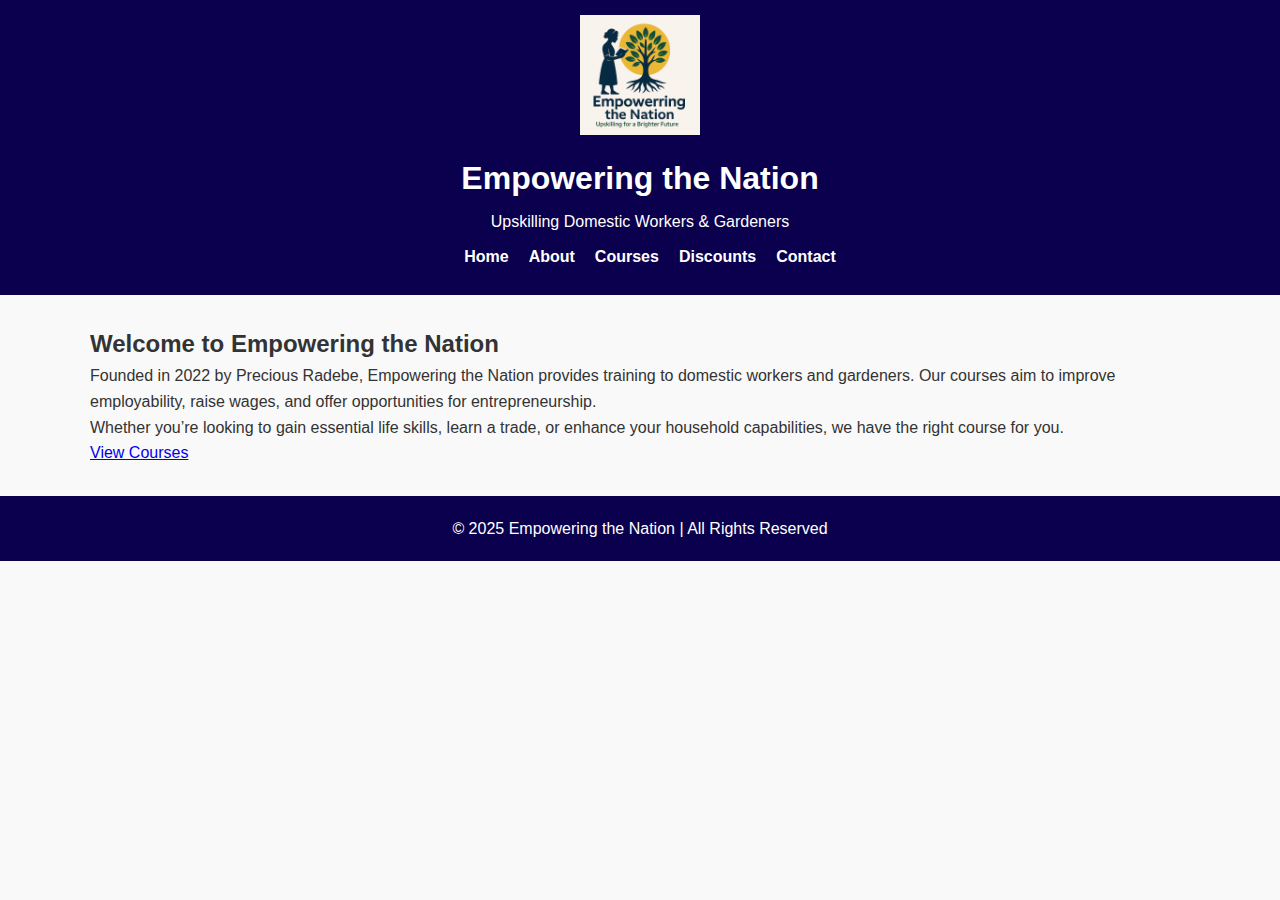
<file: XHAW Milestone 2/Index.html>
<!DOCTYPE html>
<html lang="en">
<head>
  <meta charset="UTF-8">
  <meta name="viewport" content="width=device-width, initial-scale=1.0">
  <title>Home | Empowering the Nation</title>
  <link rel="stylesheet" href="style.css">
</head>
<body>
  <header>
    <!-- Logo -->
    <div class="logo">
      <img src="Images\Logo.jpg" alt="Empowering the Nation Logo" />
    </div>

    <h1>Empowering the Nation</h1>
    <p>Upskilling Domestic Workers & Gardeners</p>

    <nav>
      <ul>
        <li><a href="index.html" class="active">Home</a></li>
        <li><a href="about.html">About</a></li>
        <li><a href="courses.html">Courses</a></li>
        <li><a href="discounts.html">Discounts</a></li>
        <li><a href="contact.html">Contact</a></li>
      </ul>
    </nav>
  </header>

  <div class="container">
    <h2>Welcome to Empowering the Nation</h2>
    <p>Founded in 2022 by Precious Radebe, Empowering the Nation provides training to domestic workers and gardeners. Our courses aim to improve employability, raise wages, and offer opportunities for entrepreneurship.</p>

    <p>Whether you’re looking to gain essential life skills, learn a trade, or enhance your household capabilities, we have the right course for you.</p>

    <a href="courses.html" class="btn">View Courses</a>
  </div>

  <footer>
    <p>&copy; 2025 Empowering the Nation | All Rights Reserved</p>
  </footer>
</body>
</html>
</file>
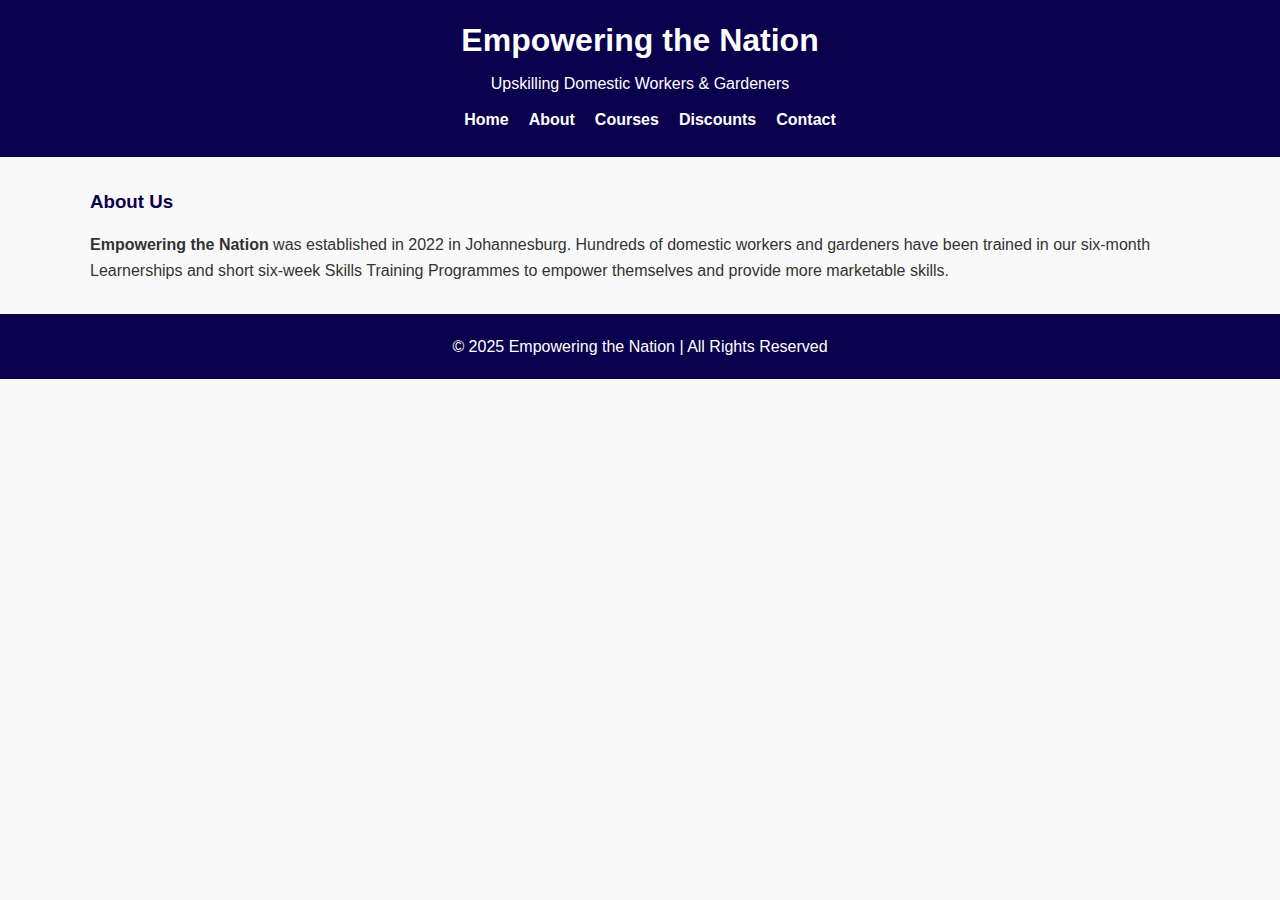
<file: XHAW Milestone 2/About.html>
<!DOCTYPE html>
<html lang="en">
<head>
  <meta charset="UTF-8">
  <meta name="viewport" content="width=device-width, initial-scale=1.0">
  <title>About | Empowering the Nation</title>
  <link rel="stylesheet" href="style.css">
</head>
<body>
  <header>
    <h1>Empowering the Nation</h1>
    <p>Upskilling Domestic Workers & Gardeners</p>
    <nav>
      <ul>
        <li><a href="index.html">Home</a></li>
        <li><a href="about.html">About</a></li>
        <li><a href="courses.html">Courses</a></li>
        <li><a href="discounts.html">Discounts</a></li>
        <li><a href="contact.html">Contact</a></li>
      </ul>
    </nav>
  </header>

  <div class="container">
    <h3>About Us</h3>
    <p><strong>Empowering the Nation</strong> was established in 2022 in Johannesburg. Hundreds of domestic workers and gardeners have been trained in our six-month Learnerships and short six-week Skills Training Programmes to empower themselves and provide more marketable skills.</p>
  </div>

  <footer>
    <p>&copy; 2025 Empowering the Nation | All Rights Reserved</p>
  </footer>
</body>
</html>
</file>
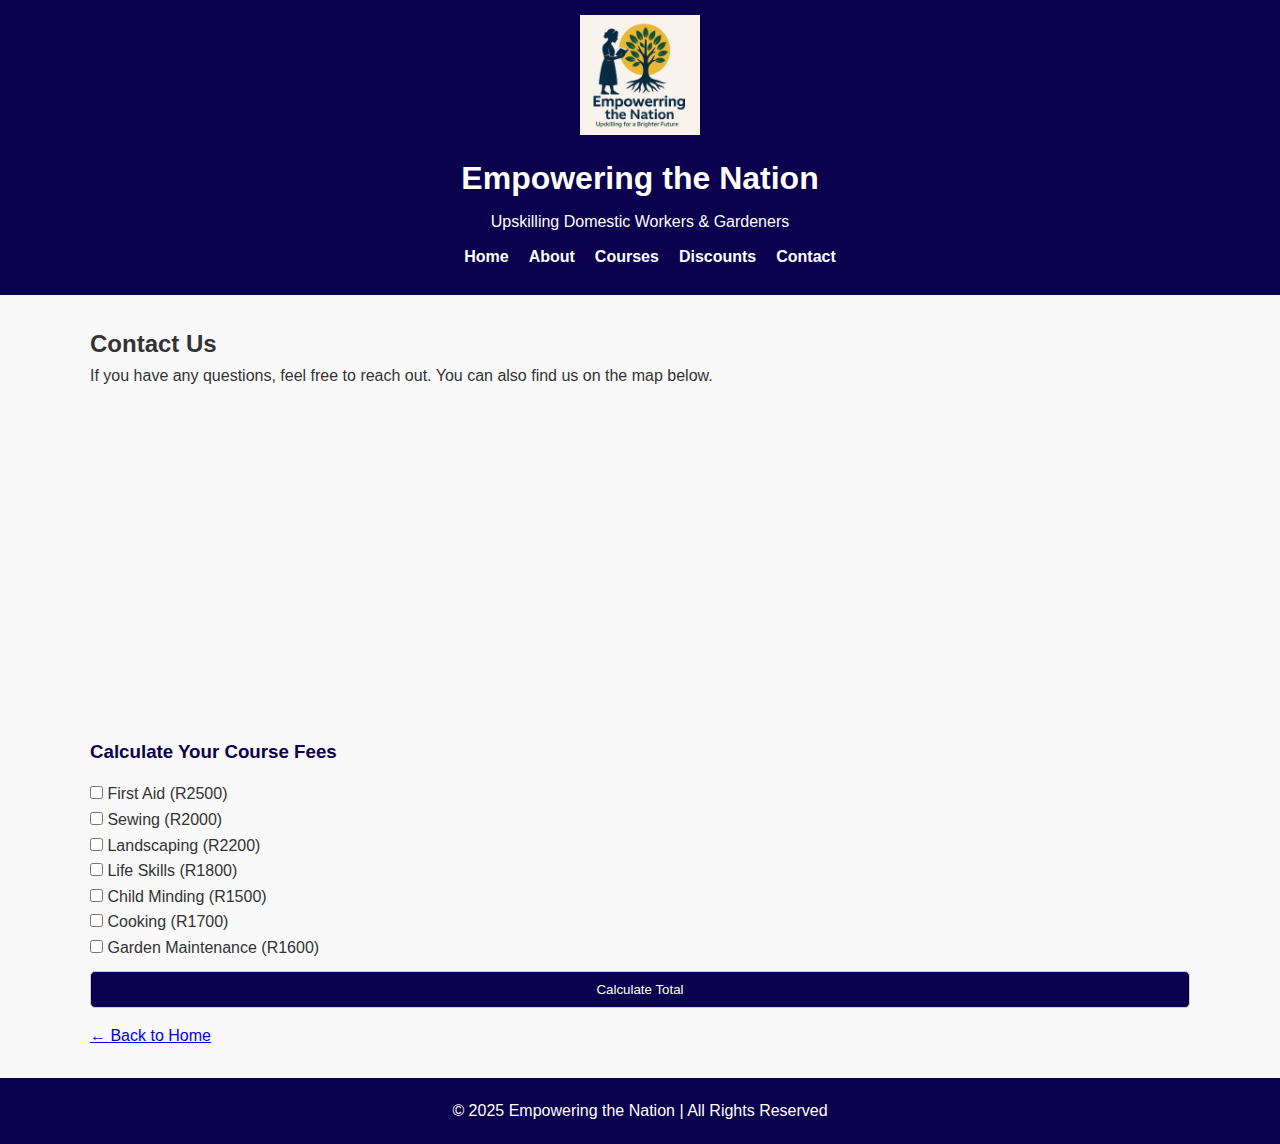
<file: XHAW Milestone 2/Contact.html>
<!DOCTYPE html>
<html lang="en">
<head>
  <meta charset="UTF-8">
  <meta name="viewport" content="width=device-width, initial-scale=1.0">
  <title>Contact | Empowering the Nation</title>
  <link rel="stylesheet" href="style.css">
  <script>
    // Course prices
    const coursePrices = {
      "First Aid": 2500,
      "Sewing": 2000,
      "Landscaping": 2200,
      "Life Skills": 1800,
      "Child Minding": 1500,
      "Cooking": 1700,
      "Garden Maintenance": 1600
    };

    function calculateTotal() {
      let subtotal = 0;
      const selectedCourses = [];
      const checkboxes = document.querySelectorAll('input[type=checkbox]:checked');

      checkboxes.forEach(cb => {
        subtotal += coursePrices[cb.value];
        selectedCourses.push(cb.value);
      });

      if (selectedCourses.length === 0) {
        document.getElementById("totalFees").innerHTML = 
          "<span style='color:red;'>Please select at least one course.</span>";
        return;
      }

      // Apply discounts
      let discountRate = 0;
      if (selectedCourses.length === 2) {
        discountRate = 0.10; // 10%
      } else if (selectedCourses.length >= 3) {
        discountRate = 0.15; // 15%
      }

      const discountAmount = subtotal * discountRate;
      const afterDiscount = subtotal - discountAmount;

      // Apply VAT (15%)
      const vatRate = 0.15;
      const vatAmount = afterDiscount * vatRate;
      const finalTotal = afterDiscount + vatAmount;

      // Display breakdown
      document.getElementById("totalFees").innerHTML = `
        <strong>Selected Courses:</strong> ${selectedCourses.join(", ")}<br>
        Subtotal: R${subtotal.toFixed(2)}<br>
        Discount (${(discountRate * 100).toFixed(0)}%): -R${discountAmount.toFixed(2)}<br>
        VAT (15%): R${vatAmount.toFixed(2)}<br>
        <strong>Final Total: R${finalTotal.toFixed(2)}</strong>
      `;
    }
  </script>
</head>
<body>
  <header>
    <!-- Logo -->
    <div class="logo">
      <img src="Images\Logo.jpg" alt="Empowering the Nation Logo" />
    </div>

    <h1>Empowering the Nation</h1>
    <p>Upskilling Domestic Workers & Gardeners</p>

    <nav>
      <ul>
        <li><a href="index.html">Home</a></li>
        <li><a href="about.html">About</a></li>
        <li><a href="courses.html">Courses</a></li>
        <li><a href="discounts.html">Discounts</a></li>
        <li><a href="contact.html" class="active">Contact</a></li>
      </ul>
    </nav>
  </header>

  <div class="container">
    <h2>Contact Us</h2>
    <p>If you have any questions, feel free to reach out. You can also find us on the map below.</p>

    <!-- 🔹 Embedded Google Map -->
    <div style="margin: 20px 0;">
      <iframe 
        src="https://www.google.com/maps/embed?pb=!1m18!1m12!1m3!1d3652.408529758083!2d28.0320!3d-25.7479!2m3!1f0!2f0!3f0!3m2!1i1024!2i768!4f13.1!3m3!1m2!1s0x1e95621a9b3f5c6b%3A0xa9a4cf0380d0b4c2!2sPretoria%2C%20South%20Africa!5e0!3m2!1sen!2sza!4v1702000000000!5m2!1sen!2sza"
        width="100%" height="300" style="border:0;" allowfullscreen="" loading="lazy">
      </iframe>
    </div>

    <!-- 🔹 Course Fee Calculator -->
    <h3>Calculate Your Course Fees</h3>
    <form id="feesForm">
      <div class="course-checklist">
        <label><input type="checkbox" value="First Aid"> First Aid (R2500)</label><br>
        <label><input type="checkbox" value="Sewing"> Sewing (R2000)</label><br>
        <label><input type="checkbox" value="Landscaping"> Landscaping (R2200)</label><br>
        <label><input type="checkbox" value="Life Skills"> Life Skills (R1800)</label><br>
        <label><input type="checkbox" value="Child Minding"> Child Minding (R1500)</label><br>
        <label><input type="checkbox" value="Cooking"> Cooking (R1700)</label><br>
        <label><input type="checkbox" value="Garden Maintenance"> Garden Maintenance (R1600)</label><br>
      </div>

      <button type="button" class="btn" onclick="calculateTotal()">Calculate Total</button>
    </form>

    <p id="totalFees" style="margin-top: 15px; font-weight: bold;"></p>

    <!-- 🔹 Back to Home Button -->
    <a href="index.html" class="btn">← Back to Home</a>
  </div>

  <footer>
    <p>&copy; 2025 Empowering the Nation | All Rights Reserved</p>
  </footer>
</body>
</html>
</file>
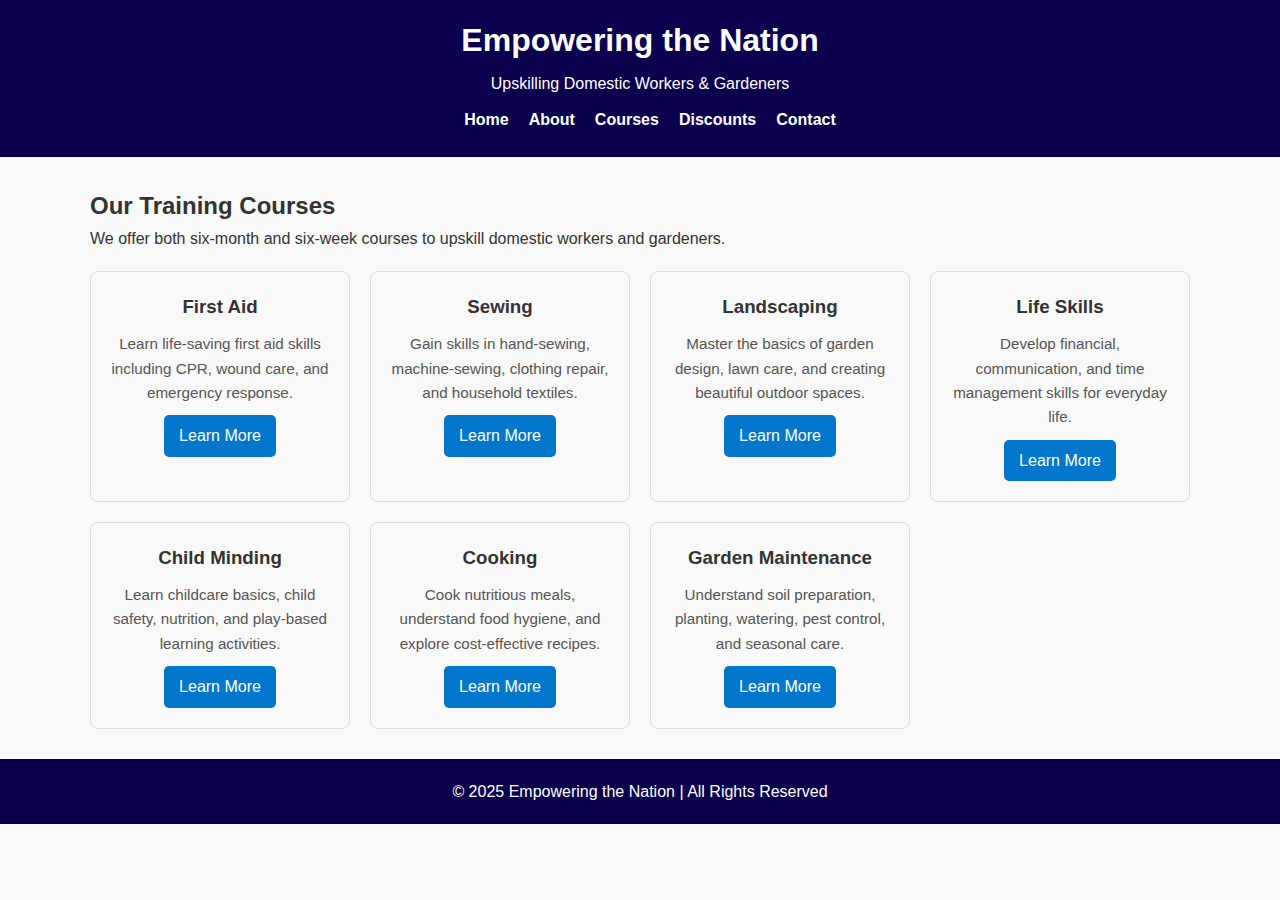
<file: XHAW Milestone 2/Courses.html>
<!DOCTYPE html>
<html lang="en">
<head>
  <meta charset="UTF-8">
  <meta name="viewport" content="width=device-width, initial-scale=1.0">
  <title>Courses | Empowering the Nation</title>
  <link rel="stylesheet" href="style.css">
</head>
<body>
  <header>
    <h1>Empowering the Nation</h1>
    <p>Upskilling Domestic Workers & Gardeners</p>
    <nav>
      <ul>
        <li><a href="index.html">Home</a></li>
        <li><a href="about.html">About</a></li>
        <li><a href="courses.html" class="active">Courses</a></li>
        <li><a href="discounts.html">Discounts</a></li>
        <li><a href="contact.html">Contact</a></li>
      </ul>
    </nav>
  </header>

  <div class="container">
    <h2>Our Training Courses</h2>
    <p>We offer both six-month and six-week courses to upskill domestic workers and gardeners.</p>

    <div class="course-grid">

      <!-- Six-Month Courses -->
      <div class="course-card">
        <h3>First Aid</h3>
        <p>Learn life-saving first aid skills including CPR, wound care, and emergency response.</p>
        <a href="courses/first-aid.html" class="btn">Learn More</a>
      </div>

      <div class="course-card">
        <h3>Sewing</h3>
        <p>Gain skills in hand-sewing, machine-sewing, clothing repair, and household textiles.</p>
        <a href="courses/sewing.html" class="btn">Learn More</a>
      </div>

      <div class="course-card">
        <h3>Landscaping</h3>
        <p>Master the basics of garden design, lawn care, and creating beautiful outdoor spaces.</p>
        <a href="courses/landscaping.html" class="btn">Learn More</a>
      </div>

      <div class="course-card">
        <h3>Life Skills</h3>
        <p>Develop financial, communication, and time management skills for everyday life.</p>
        <a href="courses/life-skills.html" class="btn">Learn More</a>
      </div>

      <!-- Short Courses -->
      <div class="course-card">
        <h3>Child Minding</h3>
        <p>Learn childcare basics, child safety, nutrition, and play-based learning activities.</p>
        <a href="courses/child-minding.html" class="btn">Learn More</a>
      </div>

      <div class="course-card">
        <h3>Cooking</h3>
        <p>Cook nutritious meals, understand food hygiene, and explore cost-effective recipes.</p>
        <a href="courses/cooking.html" class="btn">Learn More</a>
      </div>

      <div class="course-card">
        <h3>Garden Maintenance</h3>
        <p>Understand soil preparation, planting, watering, pest control, and seasonal care.</p>
        <a href="courses/garden-maintenance.html" class="btn">Learn More</a>
      </div>

    </div>
  </div>

  <footer>
    <p>&copy; 2025 Empowering the Nation | All Rights Reserved</p>
  </footer>
</body>
</html>
</file>
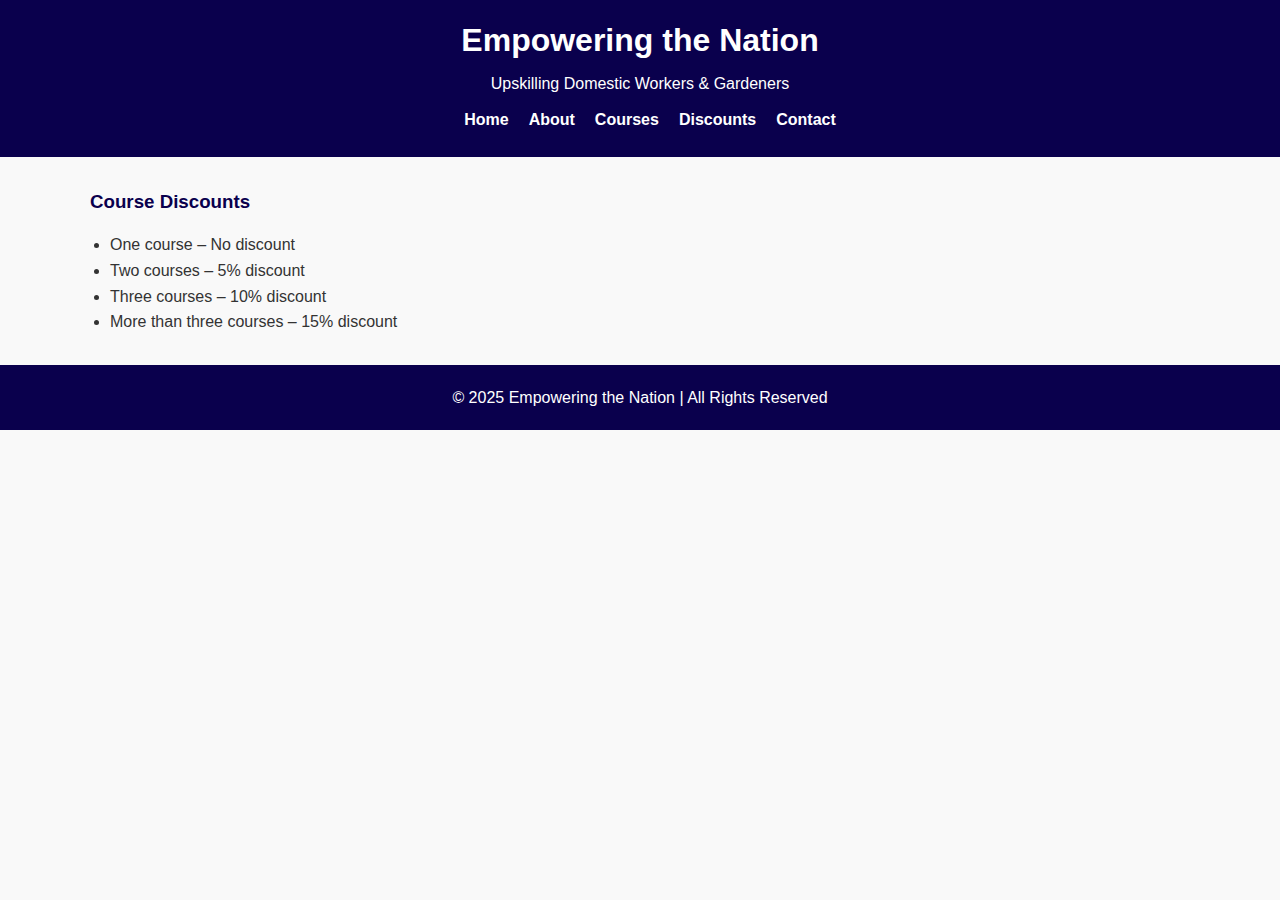
<file: XHAW Milestone 2/Discounts.html>
<!DOCTYPE html>
<html lang="en">
<head>
  <meta charset="UTF-8">
  <meta name="viewport" content="width=device-width, initial-scale=1.0">
  <title>Discounts | Empowering the Nation</title>
  <link rel="stylesheet" href="style.css">
</head>
<body>
  <header>
    <h1>Empowering the Nation</h1>
    <p>Upskilling Domestic Workers & Gardeners</p>
    <nav>
      <ul>
        <li><a href="index.html">Home</a></li>
        <li><a href="about.html">About</a></li>
        <li><a href="courses.html">Courses</a></li>
        <li><a href="discounts.html">Discounts</a></li>
        <li><a href="contact.html">Contact</a></li>
      </ul>
    </nav>
  </header>

  <div class="container">
    <h3>Course Discounts</h3>
    <ul>
      <li>One course – No discount</li>
      <li>Two courses – 5% discount</li>
      <li>Three courses – 10% discount</li>
      <li>More than three courses – 15% discount</li>
    </ul>
  
</div>

  <footer>
    <p>&copy; 2025 Empowering the Nation | All Rights Reserved</p>
  </footer>
</body>
</html>
</file>
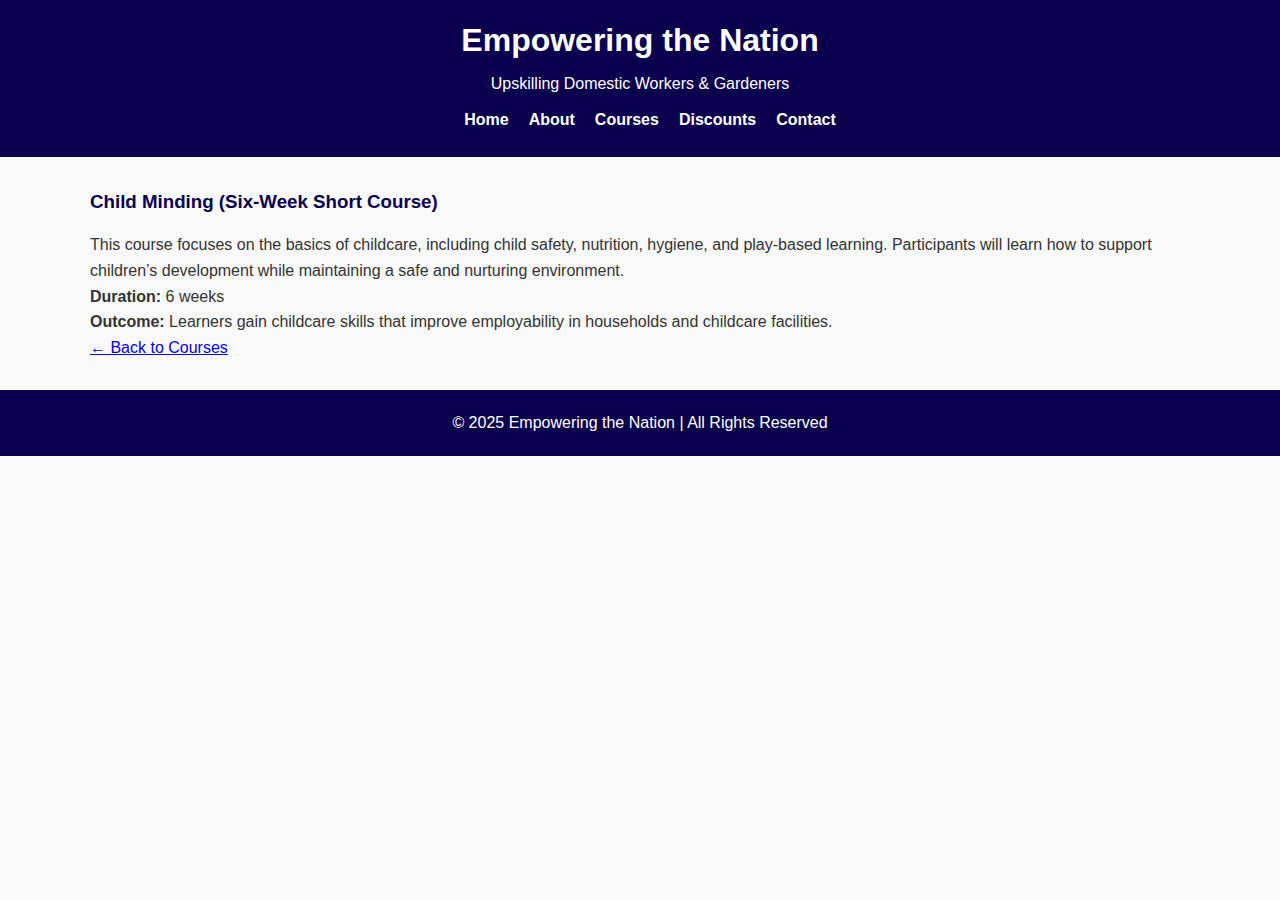
<file: XHAW Milestone 2/Courses/child-minding.html>
<!DOCTYPE html>
<html lang="en">
<head>
  <meta charset="UTF-8">
  <meta name="viewport" content="width=device-width, initial-scale=1.0">
  <title>Child Minding | Empowering the Nation</title>
  <link rel="stylesheet" href="../style.css">
</head>
<body>
  <header>
    <h1>Empowering the Nation</h1>
    <p>Upskilling Domestic Workers & Gardeners</p>
    <nav>
      <ul>
        <li><a href="../index.html">Home</a></li>
        <li><a href="../about.html">About</a></li>
        <li><a href="../courses.html">Courses</a></li>
        <li><a href="../discounts.html">Discounts</a></li>
        <li><a href="../contact.html">Contact</a></li>
      </ul>
    </nav>
  </header>

  <div class="container">
    <h3>Child Minding (Six-Week Short Course)</h3>
    <p>This course focuses on the basics of childcare, including child safety, nutrition, hygiene, and play-based learning. Participants will learn how to support children’s development while maintaining a safe and nurturing environment.</p>
    <p><strong>Duration:</strong> 6 weeks</p>
    <p><strong>Outcome:</strong> Learners gain childcare skills that improve employability in households and childcare facilities.</p>
  <!-- 🔹 Back to Courses Button -->
  <a href="../courses.html" class="btn">← Back to Courses</a>
</div>

  <footer>
    <p>&copy; 2025 Empowering the Nation | All Rights Reserved</p>
  </footer>
</body>
</html>
</file>
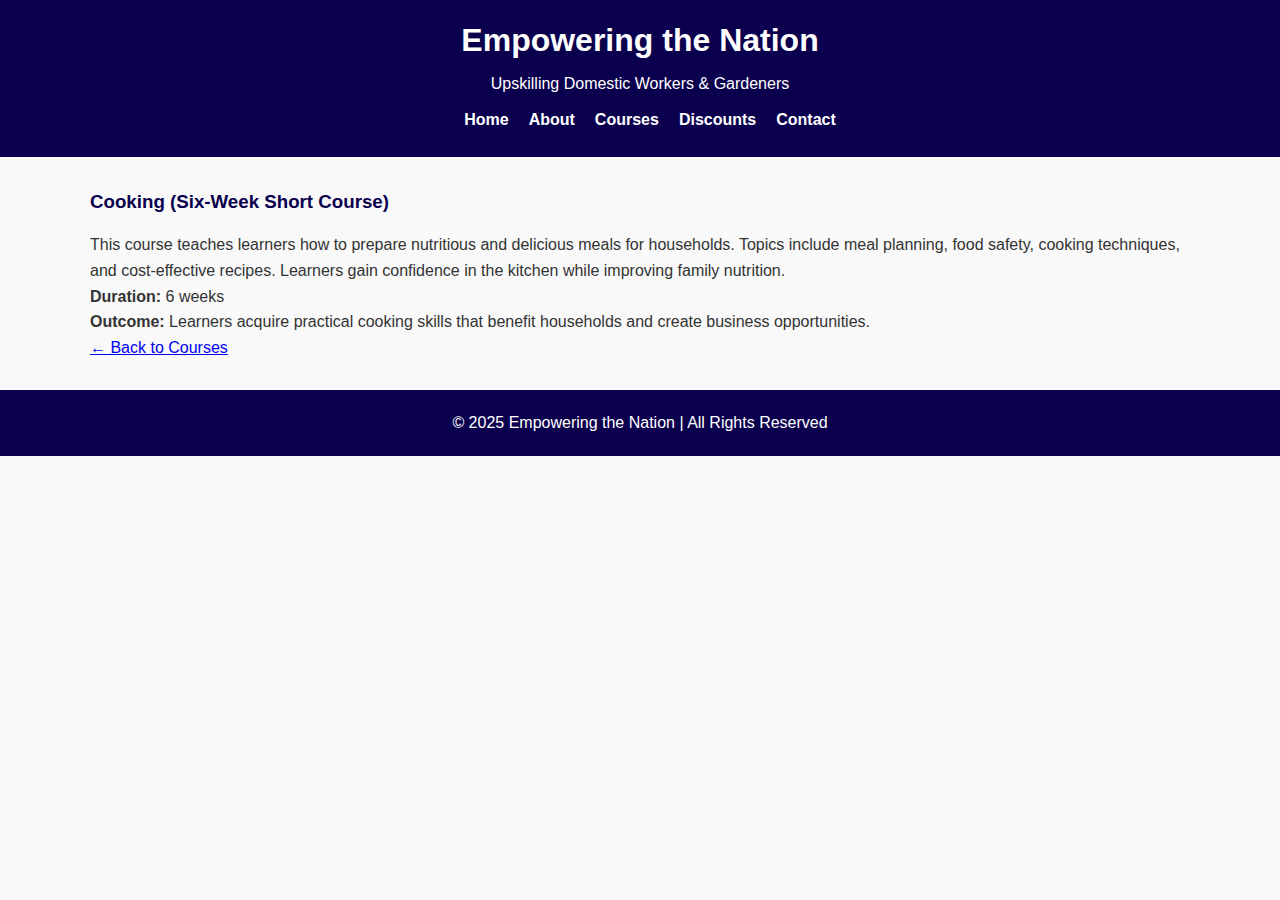
<file: XHAW Milestone 2/Courses/cooking.html>
<!DOCTYPE html>
<html lang="en">
<head>
  <meta charset="UTF-8">
  <meta name="viewport" content="width=device-width, initial-scale=1.0">
  <title>Cooking | Empowering the Nation</title>
  <link rel="stylesheet" href="../style.css">
</head>
<body>
  <header>
    <h1>Empowering the Nation</h1>
    <p>Upskilling Domestic Workers & Gardeners</p>
    <nav>
      <ul>
        <li><a href="../index.html">Home</a></li>
        <li><a href="../about.html">About</a></li>
        <li><a href="../courses.html">Courses</a></li>
        <li><a href="../discounts.html">Discounts</a></li>
        <li><a href="../contact.html">Contact</a></li>
      </ul>
    </nav>
  </header>

  <div class="container">
    <h3>Cooking (Six-Week Short Course)</h3>
    <p>This course teaches learners how to prepare nutritious and delicious meals for households. Topics include meal planning, food safety, cooking techniques, and cost-effective recipes. Learners gain confidence in the kitchen while improving family nutrition.</p>
    <p><strong>Duration:</strong> 6 weeks</p>
    <p><strong>Outcome:</strong> Learners acquire practical cooking skills that benefit households and create business opportunities.</p>
    <!-- 🔹 Back to Courses Button -->
  <a href="../courses.html" class="btn">← Back to Courses</a>
</div>

  <footer>
    <p>&copy; 2025 Empowering the Nation | All Rights Reserved</p>
  </footer>
</body>
</html>
</file>
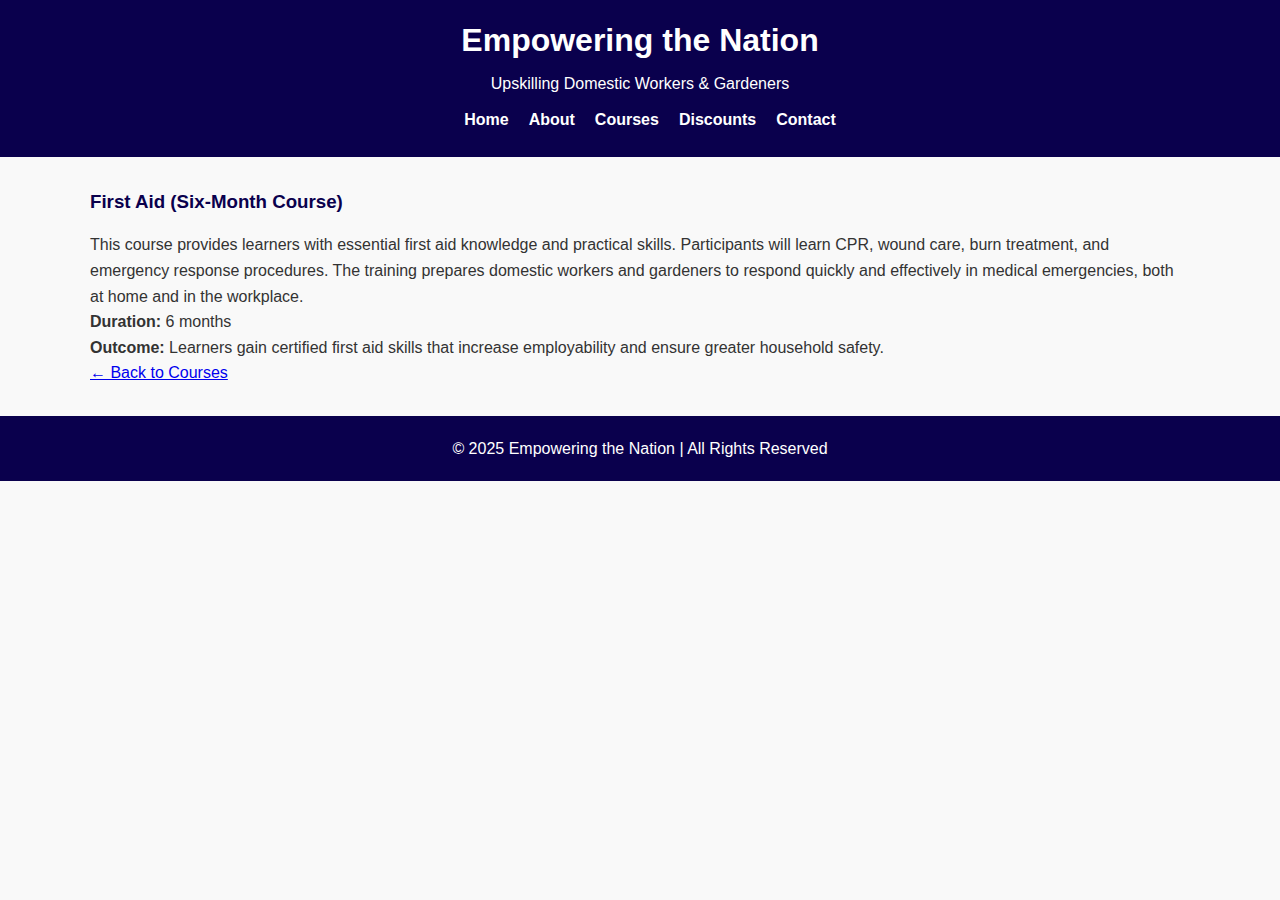
<file: XHAW Milestone 2/Courses/first-aid.html>
<!DOCTYPE html>
<html lang="en">
<head>
  <meta charset="UTF-8">
  <meta name="viewport" content="width=device-width, initial-scale=1.0">
  <title>First Aid | Empowering the Nation</title>
  <link rel="stylesheet" href="../style.css">
</head>
<body>
  <header>
    <h1>Empowering the Nation</h1>
    <p>Upskilling Domestic Workers & Gardeners</p>
    <nav>
      <ul>
        <li><a href="../index.html">Home</a></li>
        <li><a href="../about.html">About</a></li>
        <li><a href="../courses.html">Courses</a></li>
        <li><a href="../discounts.html">Discounts</a></li>
        <li><a href="../contact.html">Contact</a></li>
      </ul>
    </nav>
  </header>

  <div class="container">
    <h3>First Aid (Six-Month Course)</h3>
    <p>This course provides learners with essential first aid knowledge and practical skills. Participants will learn CPR, wound care, burn treatment, and emergency response procedures. The training prepares domestic workers and gardeners to respond quickly and effectively in medical emergencies, both at home and in the workplace.</p>
    <p><strong>Duration:</strong> 6 months</p>
    <p><strong>Outcome:</strong> Learners gain certified first aid skills that increase employability and ensure greater household safety.</p>
   <!-- 🔹 Back to Courses Button -->
  <a href="../courses.html" class="btn">← Back to Courses</a>
  </div>

  <footer>
    <p>&copy; 2025 Empowering the Nation | All Rights Reserved</p>
  </footer>
</body>
</html>
</file>
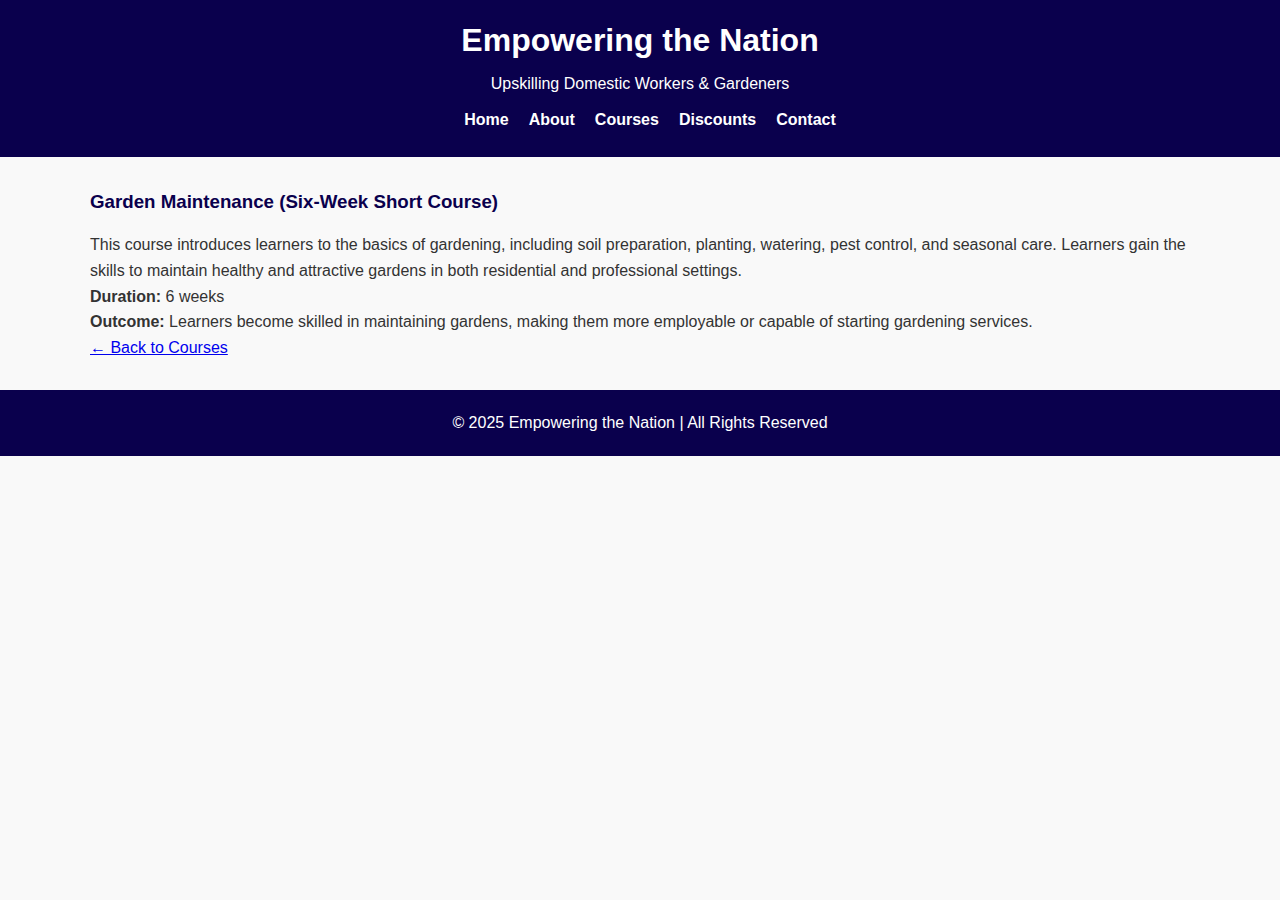
<file: XHAW Milestone 2/Courses/garden-maintenance.html>
<!DOCTYPE html>
<html lang="en">
<head>
  <meta charset="UTF-8">
  <meta name="viewport" content="width=device-width, initial-scale=1.0">
  <title>Garden Maintenance | Empowering the Nation</title>
  <link rel="stylesheet" href="../style.css">
</head>
<body>
  <header>
    <h1>Empowering the Nation</h1>
    <p>Upskilling Domestic Workers & Gardeners</p>
    <nav>
      <ul>
        <li><a href="../index.html">Home</a></li>
        <li><a href="../about.html">About</a></li>
        <li><a href="../courses.html">Courses</a></li>
        <li><a href="../discounts.html">Discounts</a></li>
        <li><a href="../contact.html">Contact</a></li>
      </ul>
    </nav>
  </header>

  <div class="container">
    <h3>Garden Maintenance (Six-Week Short Course)</h3>
    <p>This course introduces learners to the basics of gardening, including soil preparation, planting, watering, pest control, and seasonal care. Learners gain the skills to maintain healthy and attractive gardens in both residential and professional settings.</p>
    <p><strong>Duration:</strong> 6 weeks</p>
    <p><strong>Outcome:</strong> Learners become skilled in maintaining gardens, making them more employable or capable of starting gardening services.</p>
    <!-- 🔹 Back to Courses Button -->
  <a href="../courses.html" class="btn">← Back to Courses</a>
</div>

  <footer>
    <p>&copy; 2025 Empowering the Nation | All Rights Reserved</p>
  </footer>
</body>
</html>
</file>
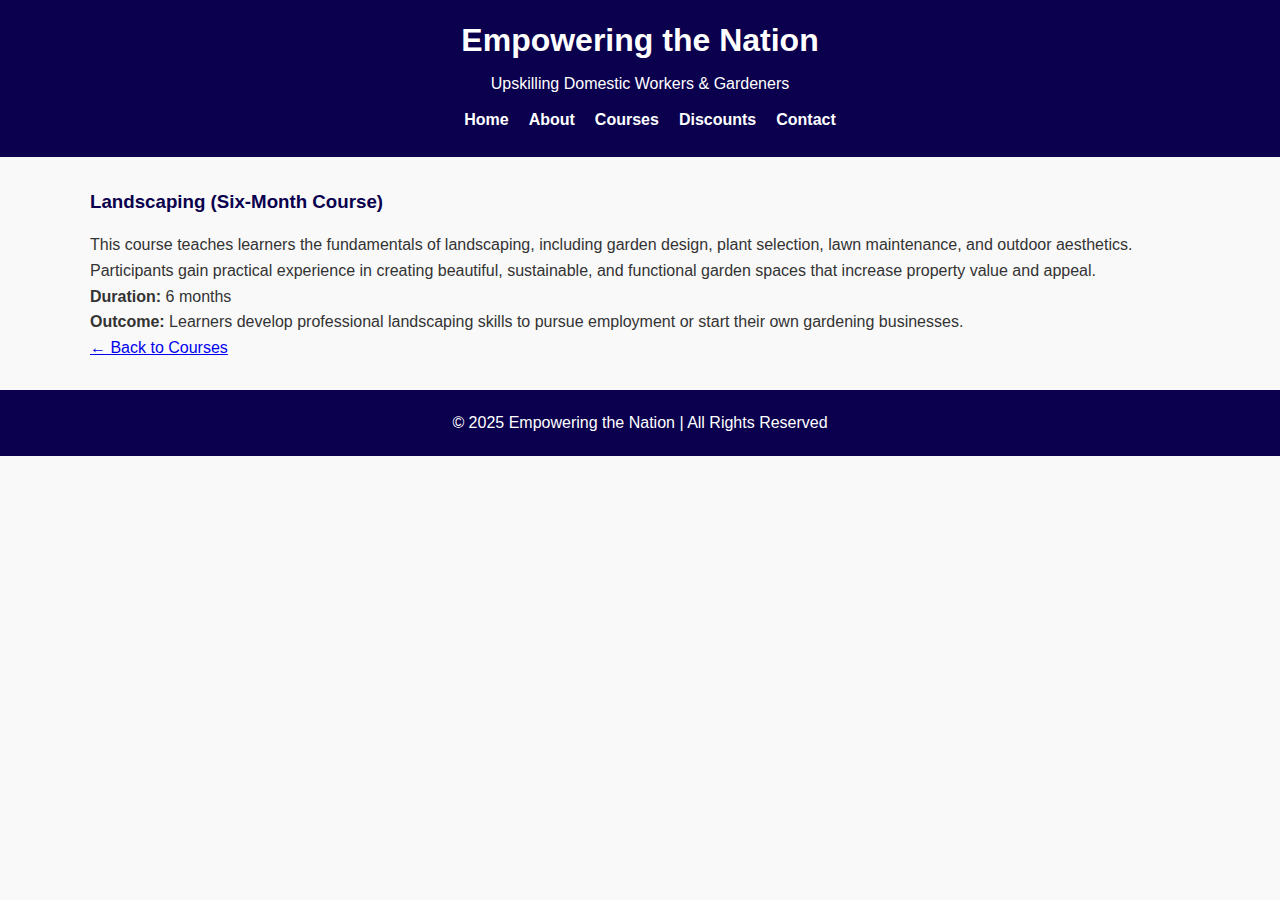
<file: XHAW Milestone 2/Courses/landscaping.html>
<!DOCTYPE html>
<html lang="en">
<head>
  <meta charset="UTF-8">
  <meta name="viewport" content="width=device-width, initial-scale=1.0">
  <title>Landscaping | Empowering the Nation</title>
  <link rel="stylesheet" href="../style.css">
</head>
<body>
  <header>
    <h1>Empowering the Nation</h1>
    <p>Upskilling Domestic Workers & Gardeners</p>
    <nav>
      <ul>
        <li><a href="../index.html">Home</a></li>
        <li><a href="../about.html">About</a></li>
        <li><a href="../courses.html">Courses</a></li>
        <li><a href="../discounts.html">Discounts</a></li>
        <li><a href="../contact.html">Contact</a></li>
      </ul>
    </nav>
  </header>

  <div class="container">
    <h3>Landscaping (Six-Month Course)</h3>
    <p>This course teaches learners the fundamentals of landscaping, including garden design, plant selection, lawn maintenance, and outdoor aesthetics. Participants gain practical experience in creating beautiful, sustainable, and functional garden spaces that increase property value and appeal.</p>
    <p><strong>Duration:</strong> 6 months</p>
    <p><strong>Outcome:</strong> Learners develop professional landscaping skills to pursue employment or start their own gardening businesses.</p>
  <!-- 🔹 Back to Courses Button -->
  <a href="../courses.html" class="btn">← Back to Courses</a>
  </div>

  <footer>
    <p>&copy; 2025 Empowering the Nation | All Rights Reserved</p>
  </footer>
</body>
</html>
</file>
<file: XHAW Milestone 2/style.css>
/* Reset */
* {
  margin: 0;
  padding: 0;
  box-sizing: border-box;
}

body {
  font-family: Arial, sans-serif;
  line-height: 1.6;
  background-color: #f9f9f9;
  color: #333;
}

header {
  background: rgb(10, 0, 77);
  color: #fff;
  padding: 15px 30px;
  text-align: center;
}

header h1 {
  margin-bottom: 5px;
}

nav ul {
  list-style: none;
  display: flex;
  justify-content: center;
  gap: 20px;
  margin-top: 10px;
}

nav ul li a {
  text-decoration: none;
  color: #fff;
  font-weight: bold;
}

.hero {
  background: url('https://images.unsplash.com/photo-1524492449090-cc0b5b67c9b8?fit=crop&w=1200&q=80') no-repeat center center/cover;
  color: #fff;
  text-align: center;
  padding: 100px 20px;
}

.hero h2 {
  font-size: 2.5rem;
  margin-bottom: 15px;
}

.container {
  width: 90%;
  max-width: 1100px;
  margin: 30px auto;
}

h3 {
  color: rgb(10, 0, 77);
  margin-bottom: 15px;
}

.courses {
  display: grid;
  grid-template-columns: repeat(auto-fit, minmax(250px, 1fr));
  gap: 20px;
}

.course {
  background: #fff;
  padding: 20px;
  border-radius: 8px;
  box-shadow: 0 2px 5px rgba(0,0,0,0.1);
  text-align: center;
}

ul {
  margin: 10px 0;
  padding-left: 20px;
}

form {
  display: flex;
  flex-direction: column;
  gap: 10px;
}

input, textarea, button {
  padding: 10px;
  border: 1px solid #ccc;
  border-radius: 5px;
}

button {
  background: rgb(10, 0, 77);
  color: #fff;
  cursor: pointer;
  transition: 0.3s;
}

button:hover {
  background: rgb(10, 0, 77);
}

footer {
  background: rgb(10, 0, 77);
  color: #fff;
  text-align: center;
  padding: 20px;
  margin-top: 30px;
}
.course-grid {
  display: grid;
  grid-template-columns: repeat(auto-fit, minmax(250px, 1fr));
  gap: 20px;
  margin-top: 20px;
}

.course-card {
  background: #f9f9f9;
  border: 1px solid #ddd;
  padding: 20px;
  border-radius: 8px;
  text-align: center;
  transition: transform 0.2s ease, box-shadow 0.2s ease;
}

.course-card:hover {
  transform: translateY(-5px);
  box-shadow: 0 4px 10px rgba(0,0,0,0.1);
}

.course-card h3 {
  margin-bottom: 10px;
  color: #333;
}

.course-card p {
  font-size: 0.95em;
  color: #555;
}

.course-card .btn {
  display: inline-block;
  margin-top: 10px;
  padding: 8px 15px;
  background: #0077cc;
  color: #fff;
  text-decoration: none;
  border-radius: 5px;
  transition: background 0.3s ease;
}

.course-card .btn:hover {
  background: #005fa3;
}
/* Logo styling */
.logo {
  text-align: center;
  margin-bottom: 10px;
}

.logo img {
  max-width: 120px;  /* adjust size */
  height: auto;
}
</file>
